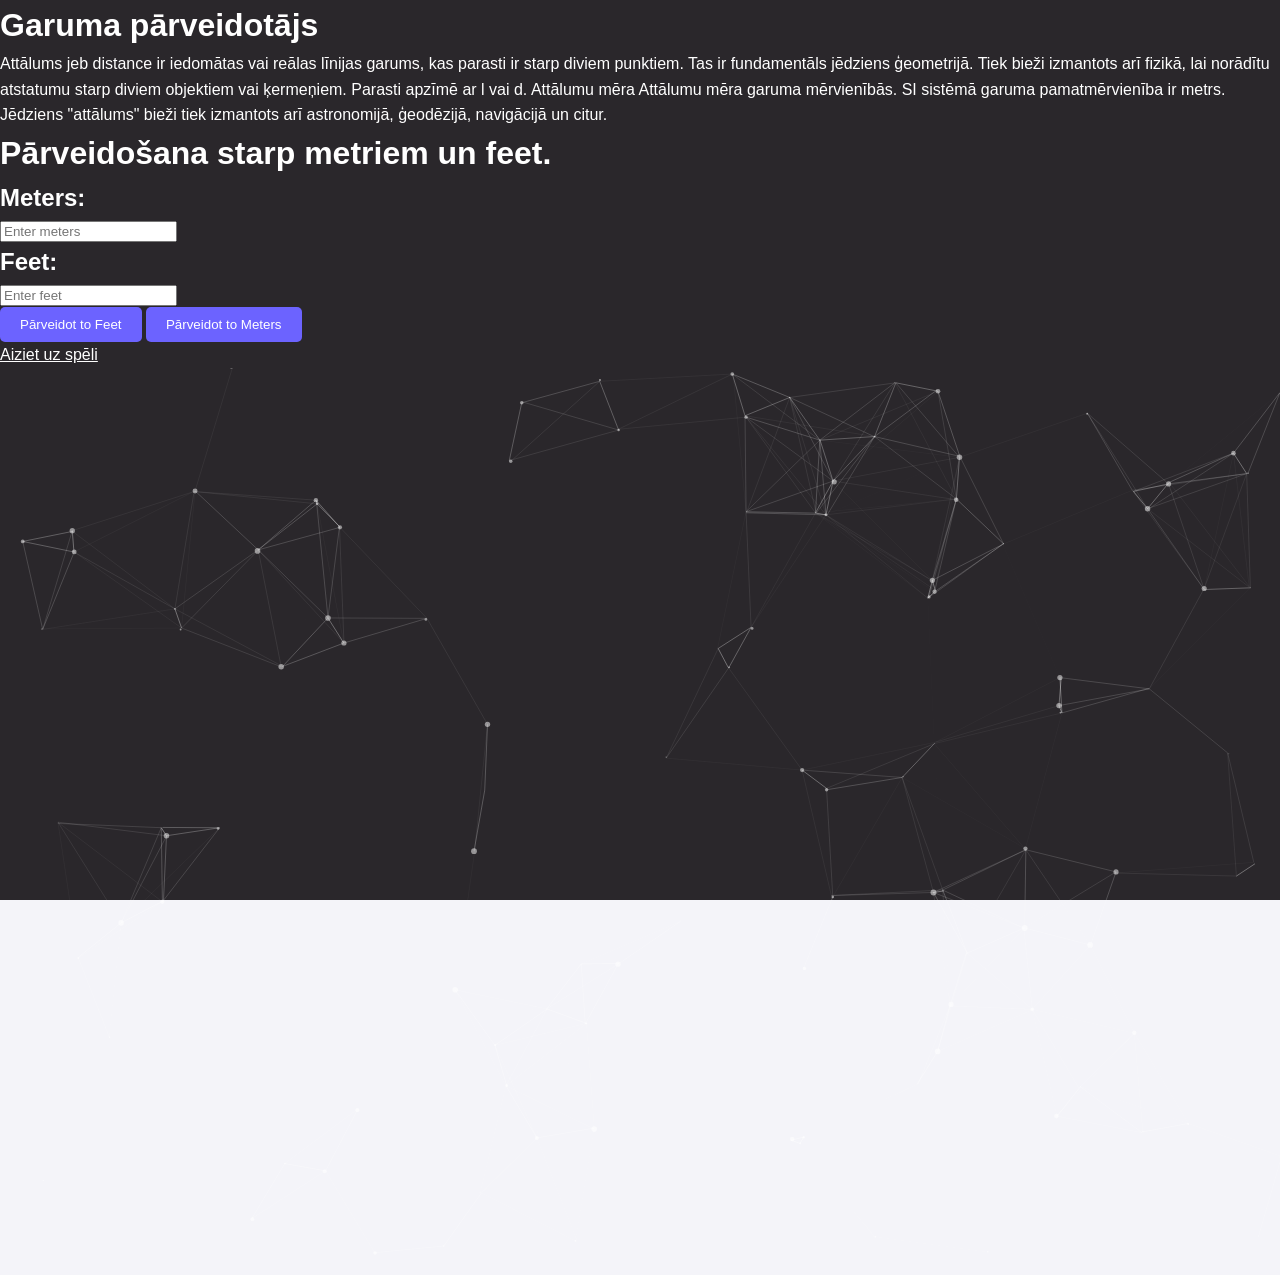
<file: index.html>
<!DOCTYPE html>
<html lang="en">
<head>
    <meta charset="UTF-8">
    <meta name="viewport" content="width=, initial-scale=1.0">
    <title>Document</title>
    <link rel="stylesheet" href="style.css">
    <div id="particles-js">
</head>
<body>
    
    <div id="kaste">
    <h1>Garuma pārveidotājs</h1>
    </div>
<p>
    Attālums jeb distance ir iedomātas vai reālas
     līnijas garums, kas parasti ir starp diviem punktiem.
      Tas ir fundamentāls jēdziens ģeometrijā.
     Tiek bieži izmantots arī fizikā, lai norādītu
     atstatumu starp diviem objektiem vai ķermeņiem. 
     Parasti apzīmē ar l vai d. Attālumu mēra Attālumu mēra garuma mērvienībās.
     SI sistēmā garuma pamatmērvienība ir metrs. Jēdziens "attālums" bieži
     tiek izmantots arī astronomijā, ģeodēzijā, navigācijā un citur.



</p>


<p></p>


<div class="converter">
    <p><h1>Pārveidošana starp metriem un feet.</h1></p>
    <form id="converterForm">
        <label for="meters"><h2>Meters:</label></h2>
        <input type="number" id="meters" name="meters" placeholder="Enter meters">
        <br>
        <label for="feet"><h2>Feet:</h2></label>
        <input type="number" id="feet" name="feet" placeholder="Enter feet">
        <br>
        <button type="button" id="convertToFeet">Pārveidot to Feet</button>
        <button type="button" id="convertToMeters">Pārveidot to Meters</button>
    </form>
</div>







<a href="spele.html" class="navigate-button">Aiziet uz spēli</a>

    <script src="script.js"></script>
    
    <script src="particles.js"></script>
    <script src="loadparticls.js"></script>

    
</body>
</div>
</html>
</file>
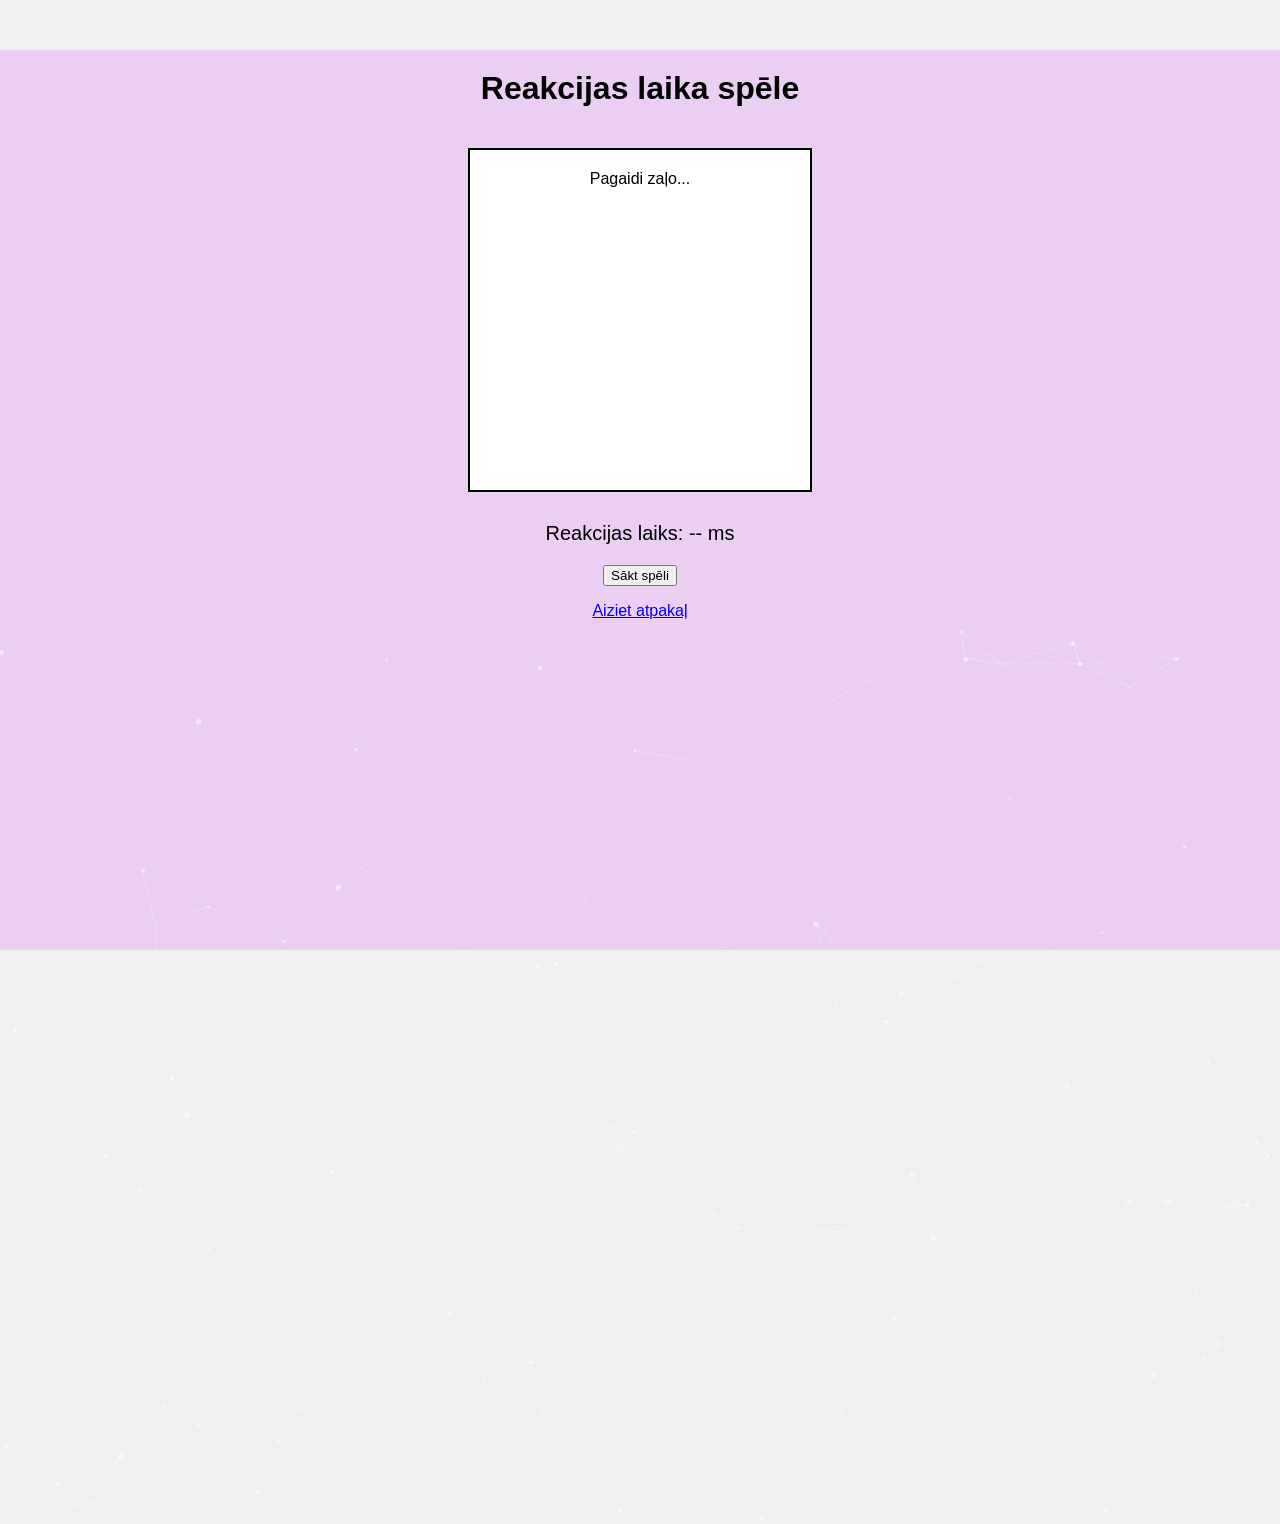
<file: spele.html>
<!DOCTYPE html>
<html lang="en">
<head>
    <meta charset="UTF-8">
    <meta name="viewport" content="width=device-width, initial-scale=1.0">
    <link rel="stylesheet" href="style1.css">
    <title>Reakcijas laika spēle</title>

</head>
<body>
    <div id="particles-js">
    <h1>Reakcijas laika spēle</h1>
    <div id="game-area">Pagaidi zaļo...</div>
    <p id="reaction-time">Reakcijas laiks: -- ms</p>
    <button onclick="startGame()">Sākt spēli</button>


    <p></p>
    <a href="index.html" class="navigate-button">Aiziet atpakaļ</a>
<script src="script1.js"></script>
<script src="particles.js"></script>
<script src="loadparticls.js"></script>
</div>
</body>
</html>
</file>
<file: style.css>
body, h1, h2, h3, p, ul, ol, li, a {
    margin: 0;
    padding: 0;
    color: #fff;
}


body {
    font-family: 'Arial', sans-serif;
    line-height: 1.6;
    color: #333;
    background-color: #f4f4f9;
}



header {
    background: #6c63ff;
    color: #fff;
    padding: 20px 0;
    text-align: center;
    border-radius: 8px;
}

header h1 {
    font-size: 2.5rem;
    margin-bottom: 10px;
}

header p {
    font-size: 1.2rem;
}


nav {
    margin: 20px 0;
    text-align: center;
}

nav a {
    color: #6c63ff;
    text-decoration: none;
    margin: 0 15px;
    font-weight: bold;
    transition: color 0.3s ease;
}

nav a:hover {
    color: #4a47a3;
}


main {
    max-width: 800px;
    margin: 0 auto;
    background: #fff;
    padding: 20px;
    border-radius: 8px;
    box-shadow: 0 4px 6px rgba(0, 0, 0, 0.1);
}


footer {
    text-align: center;
    margin-top: 20px;
    padding: 10px 0;
    background: #6c63ff;
    color: #fff;
    border-radius: 8px;
}

footer p {
    font-size: 0.9rem;
}


button {
    background: #6c63ff;
    color: #fff;
    border: none;
    padding: 10px 20px;
    border-radius: 5px;
    cursor: pointer;
    transition: background 0.3s ease;
}

button:hover {
    background: #4a47a3;
}




.card {
    background: #fff;
    border-radius: 8px;
    box-shadow: 0 4px 6px rgba(0, 0, 0, 0.1);
    padding: 20px;
    margin: 20px 0;
    transition: transform 0.3s ease, box-shadow 0.3s ease;
}

.card:hover {
    transform: translateY(-5px);
    box-shadow: 0 6px 10px rgba(0, 0, 0, 0.15);
}

.card h2 {
    font-size: 1.8rem;
    margin-bottom: 10px;
    color: #6c63ff;
}

.card p {
    font-size: 1rem;
    color: #555;
    line-height: 1.5;
}

.card a {
    display: inline-block;
    margin-top: 10px;
    color: #6c63ff;
    text-decoration: none;
    font-weight: bold;
    transition: color 0.3s ease;
}

.card a:hover {
    color: #4a47a3;
}

.kaste {
    background-color: #f4f4f9;
}

#particles-js
{

  position: absolute;
  width: 100%;
  height: 100%;
  background-color: rgb(42, 39, 43);
  background-repeat: no-repeat;
  background-size: cover;
  background-position: 50% 50%;

}
</file>
<file: style1.css>
body {
    font-family: Arial, sans-serif;
    text-align: center;
    margin: 0;
    padding: 0;
    background-color: #f0f0f0;
}
h1 {
    margin-top: 20px;
}
#game-area {
    margin: 20px auto;
    padding: 20px;
    border: 2px solid #333;
    background-color: #fff;
    width: 300px;
    height: 300px;
    display: flex;
    justify-content: center;
    align-items: center;
    cursor: pointer;
}
#game-area.ready {
    background-color: green;
}
#reaction-time {
    font-size: 20px;
    margin-top: 10px;
}
#particles-js
{

  position: absolute;
  width: 100%;
  height: 100%;
  background-color: rgb(234, 207, 243);
  background-repeat: no-repeat;
  background-size: cover;
  background-position: 50% 50%;

}
</file>
